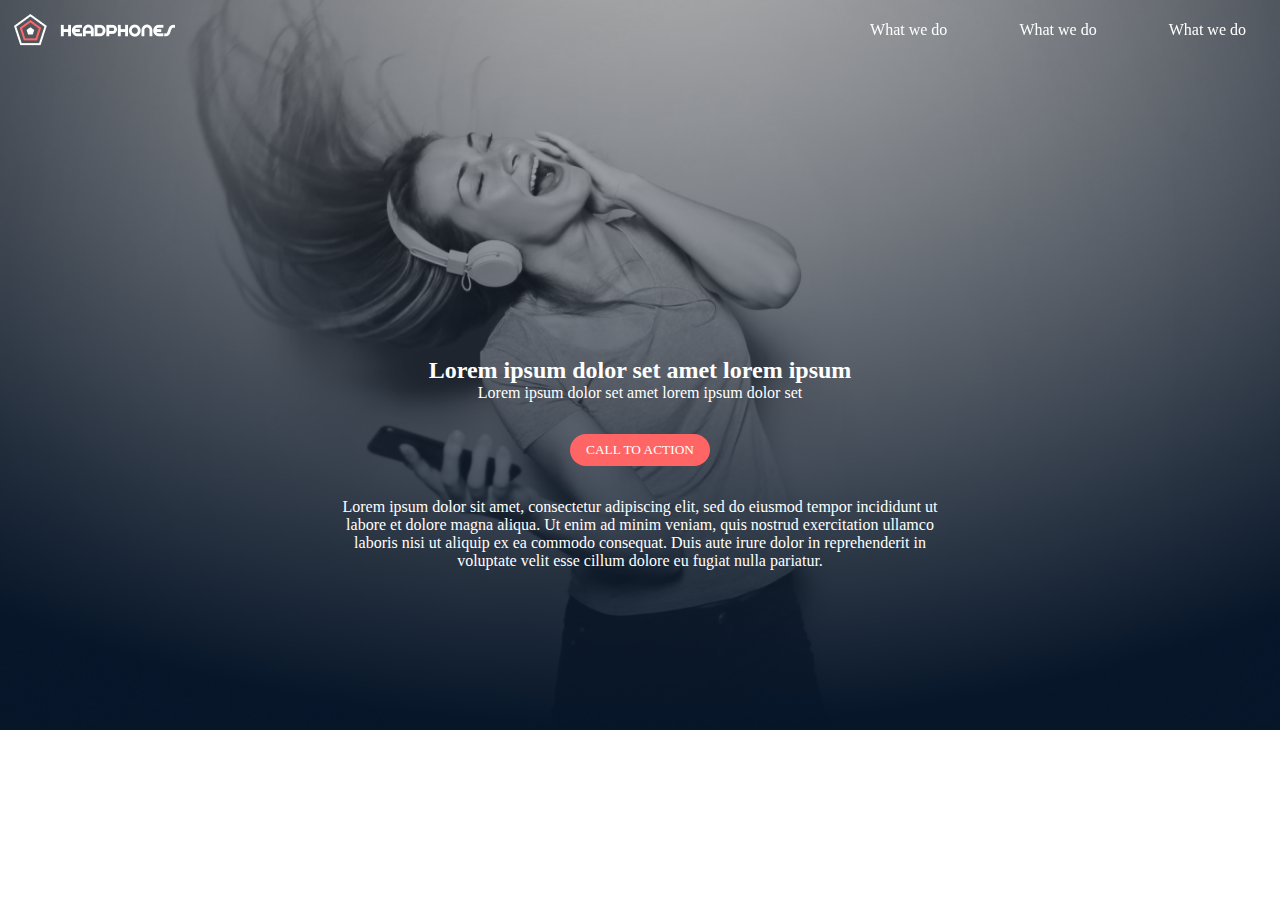
<file: headphones/index.html>
<!DOCTYPE html>
<html lang="en">
<head>
    <meta charset="UTF-8">
    <meta name="viewport" content="width=device-width, initial-scale=1.0">
    <title>Headphones</title>
    <link href="styles.css" rel="stylesheet">
    <!-- Link to Google Material Icons-->
    <link href="https://fonts.googleapis.com/icon?family=Material+Icons"
      rel="stylesheet">
</head>
<body>
    <section class="hero-section">
        <header>
            <img src="./images/Vector.png" alt="logo">
                <nav>
                
                    <ul class="navbar">
                        <li><a href="">What we do</a></li>
                        <li><a href="">What we do</a></li>
                        <li><a href="">What we do</a></li>
                    </ul>
                    
                    <span>
                        <i class="material-icons" id="hamburger">menu</i>
                    </span>
                    
                </nav>
               
        </header>

        <section class="hero-text">
            <h2>
                Lorem ipsum dolor set amet lorem ipsum
            </h2>
            <p class="minor-hero-text">Lorem ipsum dolor set amet lorem ipsum dolor set</p>
            <button>CALL TO ACTION</button>
            <P class="main-hero-text">
                Lorem ipsum dolor sit amet, consectetur adipiscing elit, 
                sed do eiusmod tempor incididunt ut <br> 
                labore et dolore magna aliqua. Ut enim ad minim veniam, 
                quis nostrud exercitation ullamco <br>
                laboris nisi ut aliquip ex ea commodo consequat. 
                Duis aute irure dolor in reprehenderit in <br>
                voluptate velit esse cillum dolore eu fugiat nulla pariatur.
            </P>
        </section>
    </section>
    <!-- <section class="what-we-do">
        <div class="what-we-do-text">
            <h3>What we do</h3>
            <p class="icon-text">Lorem ipsum dolor sit amet, consectetur adipiscing elit, sed do eiusmod tempor incididunt ut 
               labore et dolore magna aliqua. Ut enim ad minim veniam, quis nostrud exercitation ullamco 
               laboris nisi ut aliquip ex ea commodo consequat. Duis aute irure dolor in reprehenderit in 
               voluptate velit esse cillum dolore eu fugiat nulla pariatur.
            </p>
        </div>
        <div class="what-we-do-icons">
            <div class="icons">
                <img src="./images/sound-frecuency.png" alt="sound-frecuency">
                <h4>Lorem ipsum</h4>
                <p class="icon-text">Lorem ipsum dolor sit amet,<br> consectetur adipiscing elit.</p>
            </div>
            <div class="icons">
                <img src="./images/video.png" alt="video-icon">
                <h4>Lorem ipsum</h4>
                <p class="icon-text">Lorem ipsum dolor sit amet,<br> consectetur adipiscing elit.</p>
            </div>
            <div class="icons">
                <img src="./images/music.png" alt="music-icon">
                <h4>Lorem ipsum</h4>
                <p class="icon-text">Lorem ipsum dolor sit amet,<br> consectetur adipiscing elit.</p>
            </div>
            <div class="icons">
                <img src="./images/hearing.png" alt="hearing-icon">
                <h4>Lorem ipsum</h4>
                <p class="icon-text">Lorem ipsum dolor sit amet,<br>
                    consectetur adipiscing elit.
                </p>
            </div>
        </div>
    </section>
   -->
</body>
</html>
</file>
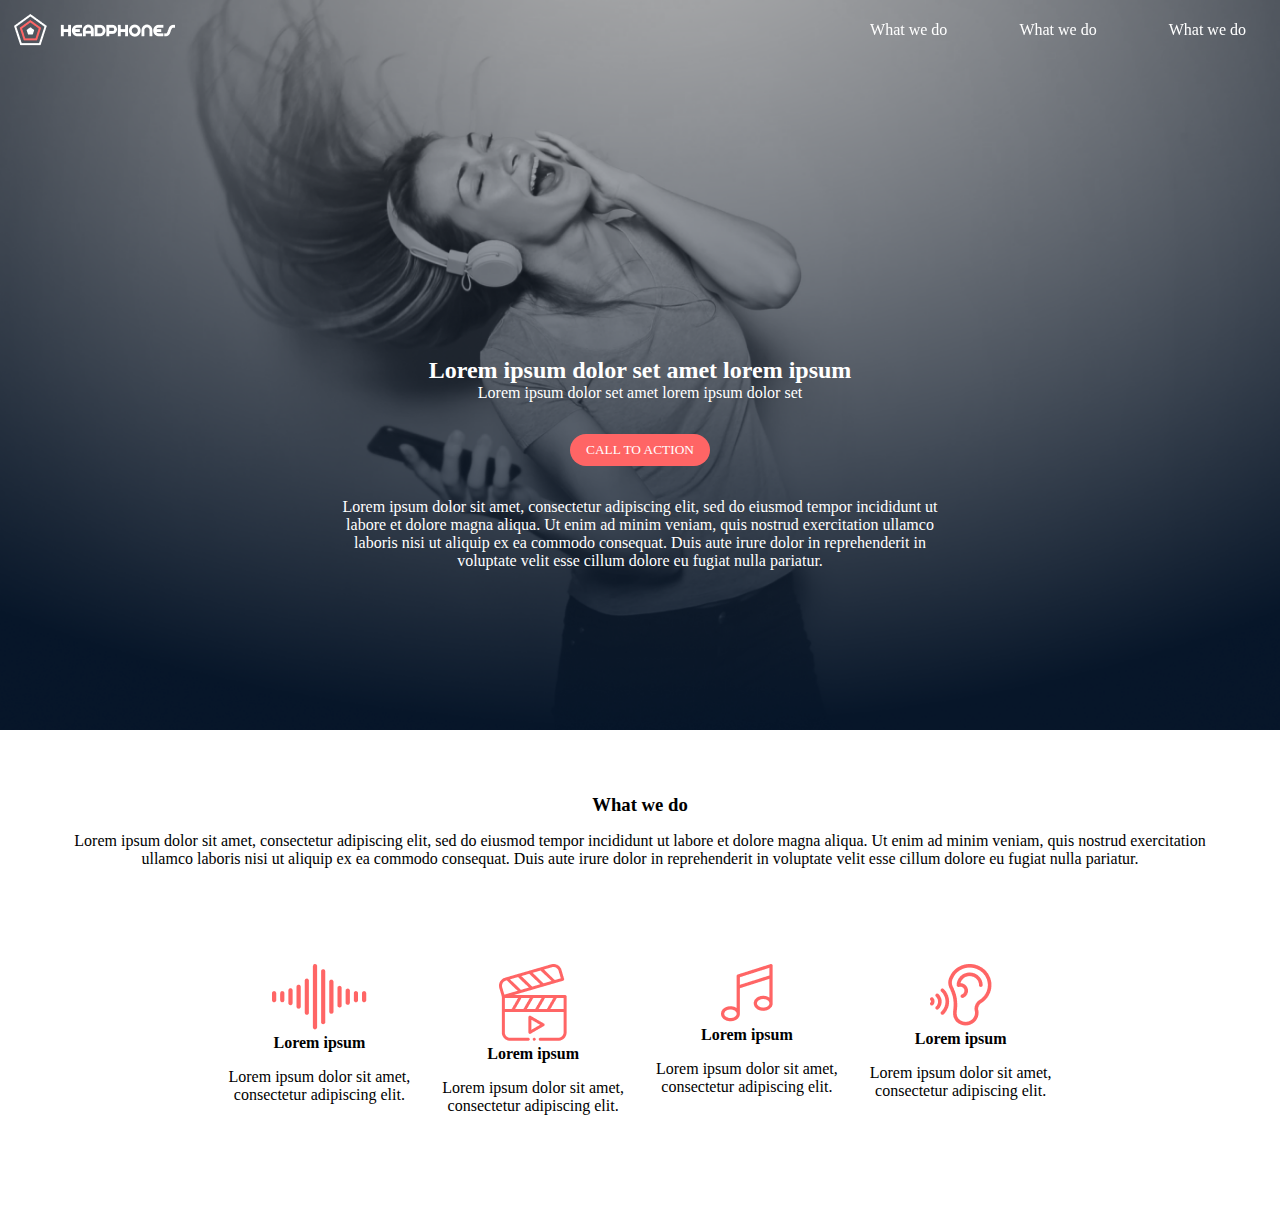
<file: headphones/1-index.html>
<!DOCTYPE html>
<html lang="en">
<head>
    <meta charset="UTF-8">
    <meta name="viewport" content="width=device-width, initial-scale=1.0">
    <title>Headphones</title>
    <link rel="stylesheet" href="1-styles.css">
    <!-- Link to Google Material Icons-->
    <link href="https://fonts.googleapis.com/icon?family=Material+Icons"
      rel="stylesheet">
</head>
<body>
    <section class="hero-section">
        <header>
            <img src="./images/Vector.png" alt="logo">
                <nav>
                
                    <ul class="navbar">
                        <li><a href="">What we do</a></li>
                        <li><a href="">What we do</a></li>
                        <li><a href="">What we do</a></li>
                    </ul>
                    
                    <span>
                        <i class="material-icons" id="hamburger">menu</i>
                    </span>
                    
                </nav>
               
        </header>

        <section class="hero-text">
            <h2>
                Lorem ipsum dolor set amet lorem ipsum
            </h2>
            <p class="minor-hero-text">Lorem ipsum dolor set amet lorem ipsum dolor set</p>
            <button>CALL TO ACTION</button>
            <P class="main-hero-text">
                Lorem ipsum dolor sit amet, consectetur adipiscing elit, 
                sed do eiusmod tempor incididunt ut <br> 
                labore et dolore magna aliqua. Ut enim ad minim veniam, 
                quis nostrud exercitation ullamco <br>
                laboris nisi ut aliquip ex ea commodo consequat. 
                Duis aute irure dolor in reprehenderit in <br>
                voluptate velit esse cillum dolore eu fugiat nulla pariatur.
            </P>
        </section>
    </section>
    <section class="what-we-do">
        <div class="what-we-do-text">
            <h3>What we do</h3>
            <p class="icon-text">Lorem ipsum dolor sit amet, consectetur adipiscing elit, sed do eiusmod tempor incididunt ut 
               labore et dolore magna aliqua. Ut enim ad minim veniam, quis nostrud exercitation ullamco 
               laboris nisi ut aliquip ex ea commodo consequat. Duis aute irure dolor in reprehenderit in 
               voluptate velit esse cillum dolore eu fugiat nulla pariatur.
            </p>
        </div>
        <div class="what-we-do-icons">
            <div class="icons">
                <img src="./images/sound-frecuency.png" alt="sound-frecuency">
                <h4>Lorem ipsum</h4>
                <p class="icon-text">Lorem ipsum dolor sit amet,<br> consectetur adipiscing elit.</p>
            </div>
            <div class="icons">
                <img src="./images/video.png" alt="video-icon">
                <h4>Lorem ipsum</h4>
                <p class="icon-text">Lorem ipsum dolor sit amet,<br> consectetur adipiscing elit.</p>
            </div>
            <div class="icons">
                <img src="./images/music.png" alt="music-icon">
                <h4>Lorem ipsum</h4>
                <p class="icon-text">Lorem ipsum dolor sit amet,<br> consectetur adipiscing elit.</p>
            </div>
            <div class="icons">
                <img src="./images/hearing.png" alt="hearing-icon">
                <h4>Lorem ipsum</h4>
                <p class="icon-text">Lorem ipsum dolor sit amet,<br>
                    consectetur adipiscing elit.
                </p>
            </div>
        </div>
    </section>
  
</body>
</html>
</file>
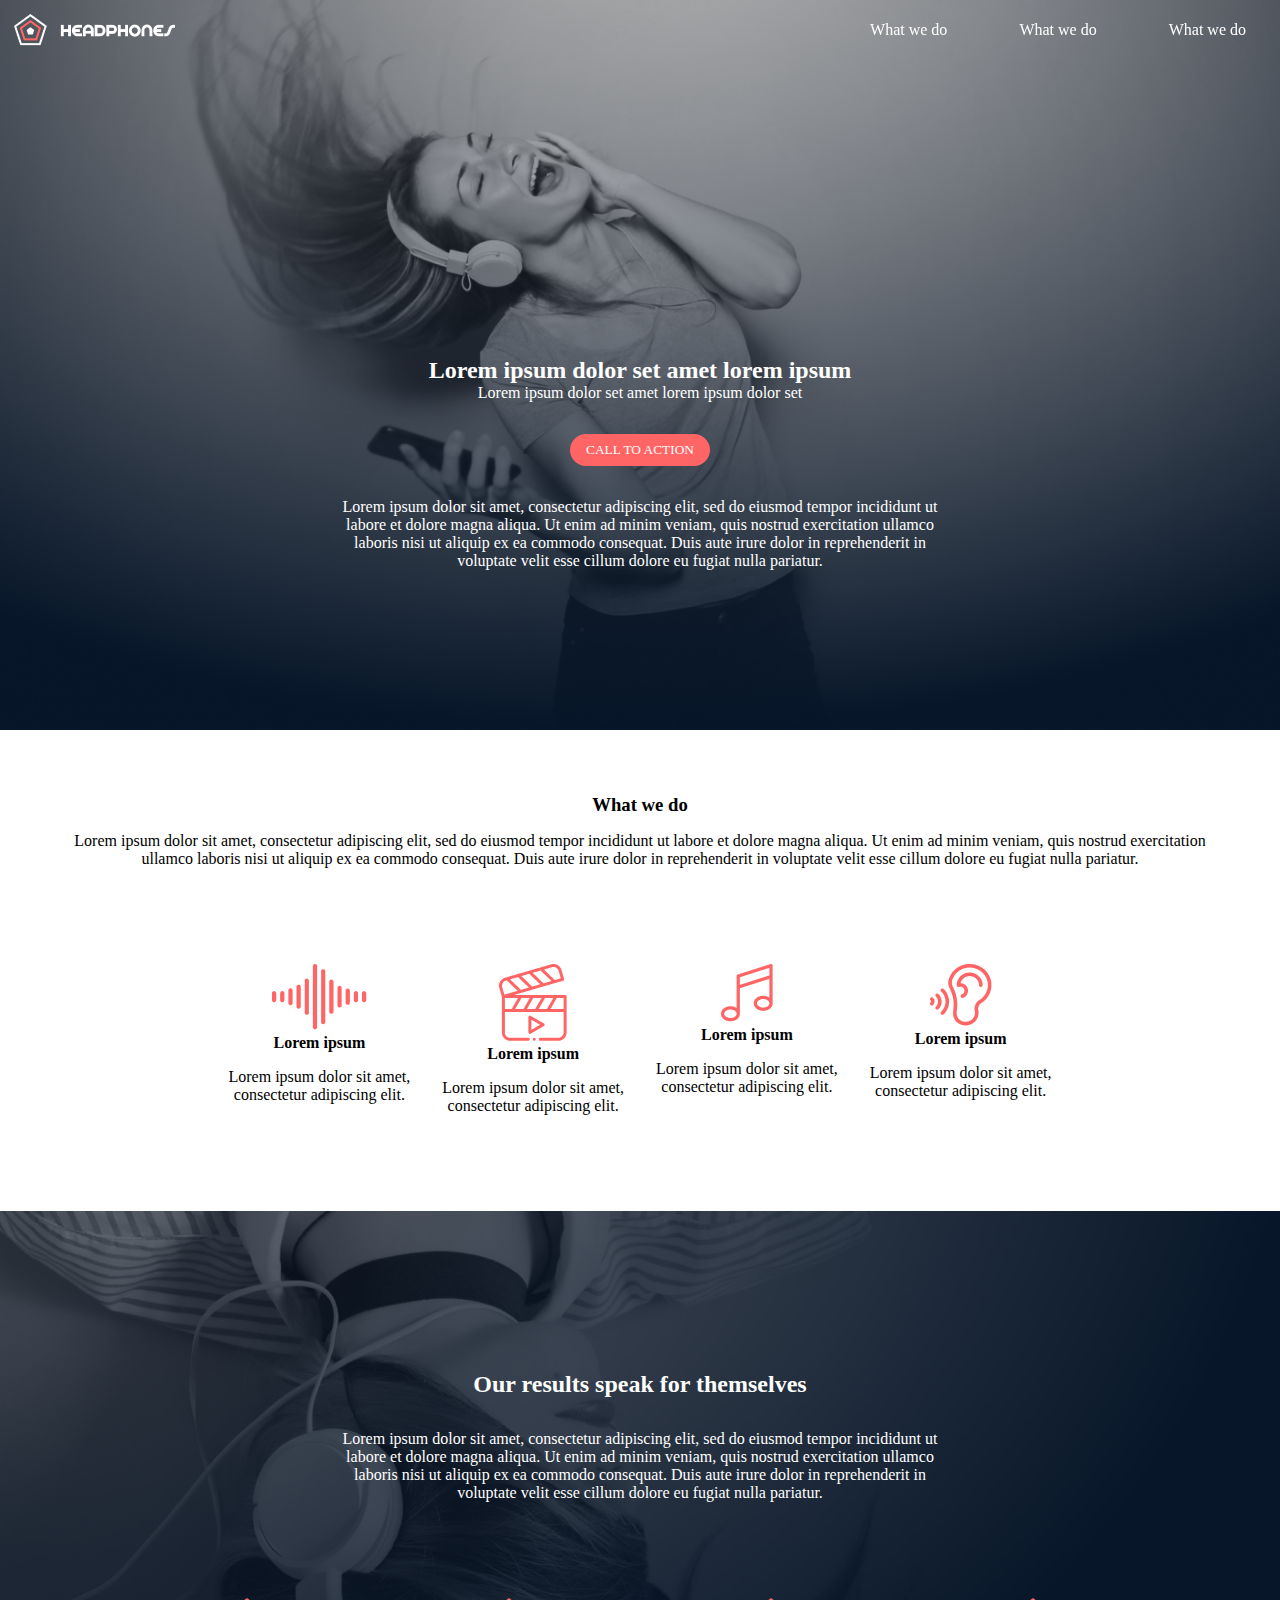
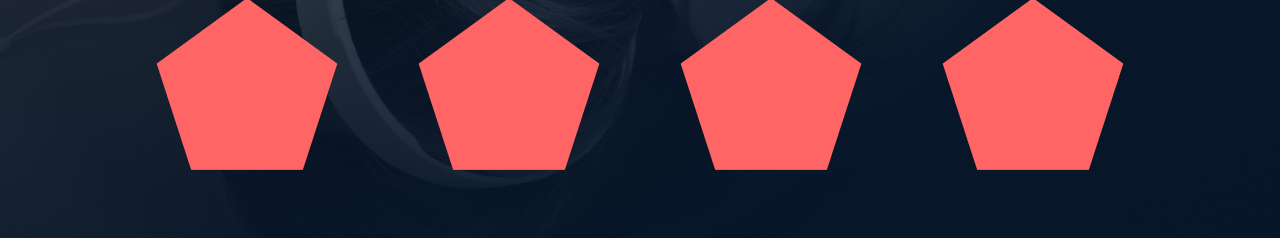
<file: headphones/2-index.html>
<!DOCTYPE html>
<html lang="en">
<head>
    <meta charset="UTF-8">
    <meta name="viewport" content="width=device-width, initial-scale=1.0">
    <title>Headphones</title>
    <link rel="stylesheet" href="2-styles.css">
    <!-- Link to Google Material Icons-->
    <link href="https://fonts.googleapis.com/icon?family=Material+Icons"
      rel="stylesheet">
</head>
<body>
    <section class="hero-section">
        <header>
            <img src="./images/Vector.png" alt="logo">
                <nav>
                
                    <ul class="navbar">
                        <li><a href="">What we do</a></li>
                        <li><a href="">What we do</a></li>
                        <li><a href="">What we do</a></li>
                    </ul>
                    
                    <span>
                        <i class="material-icons" id="hamburger">menu</i>
                    </span>
                    
                </nav>
               
        </header>

        <section class="hero-text">
            <h2 class="hero-text-h2">
                Lorem ipsum dolor set amet lorem ipsum
            </h2>
            <p class="minor-hero-text">Lorem ipsum dolor set amet lorem ipsum dolor set</p>
            <button>CALL TO ACTION</button>
            <P class="main-hero-text">
                Lorem ipsum dolor sit amet, consectetur adipiscing elit, 
                sed do eiusmod tempor incididunt ut <br> 
                labore et dolore magna aliqua. Ut enim ad minim veniam, 
                quis nostrud exercitation ullamco <br>
                laboris nisi ut aliquip ex ea commodo consequat. 
                Duis aute irure dolor in reprehenderit in <br>
                voluptate velit esse cillum dolore eu fugiat nulla pariatur.
            </P>
        </section>
    </section>
    <section class="what-we-do">
        <div class="what-we-do-text">
            <h3>What we do</h3>
            <p class="icon-text">Lorem ipsum dolor sit amet, consectetur adipiscing elit, sed do eiusmod tempor incididunt ut 
               labore et dolore magna aliqua. Ut enim ad minim veniam, quis nostrud exercitation ullamco 
               laboris nisi ut aliquip ex ea commodo consequat. Duis aute irure dolor in reprehenderit in 
               voluptate velit esse cillum dolore eu fugiat nulla pariatur.
            </p>
        </div>
        <div class="what-we-do-icons">
            <div class="icons">
                <img src="./images/sound-frecuency.png" alt="sound-frecuency">
                <h4>Lorem ipsum</h4>
                <p class="icon-text">Lorem ipsum dolor sit amet,<br> consectetur adipiscing elit.</p>
            </div>
            <div class="icons">
                <img src="./images/video.png" alt="video-icon">
                <h4>Lorem ipsum</h4>
                <p class="icon-text">Lorem ipsum dolor sit amet,<br> consectetur adipiscing elit.</p>
            </div>
            <div class="icons">
                <img src="./images/music.png" alt="music-icon">
                <h4>Lorem ipsum</h4>
                <p class="icon-text">Lorem ipsum dolor sit amet,<br> consectetur adipiscing elit.</p>
            </div>
            <div class="icons">
                <img src="./images/hearing.png" alt="hearing-icon">
                <h4>Lorem ipsum</h4>
                <p class="icon-text">Lorem ipsum dolor sit amet,<br>
                    consectetur adipiscing elit.
                </p>
            </div>
        </div>
    </section>
    <section class="our-results">
        <div class="our-results-text">
            <h2 class="our-results-h2">
                Our results speak for themselves
            </h2>
            <p>
                Lorem ipsum dolor sit amet, consectetur adipiscing elit, sed do eiusmod tempor incididunt ut <br>
                labore et dolore magna aliqua. Ut enim ad minim veniam, quis nostrud exercitation ullamco <br>
                laboris nisi ut aliquip ex ea commodo consequat. Duis aute irure dolor in reprehenderit in <br>
                voluptate velit esse cillum dolore eu fugiat nulla pariatur.
            </p>
        </div>
        <div class="our-results-images">
            <div>
                <img src="./images/Polygon.png" alt="Polygon">
                <!-- <div class="overlay-text">
                    <p>+2%</p>
                    <p>Lorem ipsum dolor</p>
                </div>  -->
            </div>
            <div>
                <img src="./images/Polygon.png" alt="Polygon">
                <!-- <div class="overlay-text">
                    <p>+2%</p>
                    <p>Lorem ipsum dolor</p>
                </div>  -->
            </div>
            <div>
                <img src="./images/Polygon.png" alt="Polygon">
                <!-- <div class="overlay-text">
                    <p>+2%</p>
                    <p>Lorem ipsum dolor</p>
                </div>  -->
            </div>
            <div>
                <img src="./images/Polygon.png" alt="Polygon">
                <!-- <div class="overlay-text">
                    <p>+2%</p>
                    <p>Lorem ipsum dolor</p>
                </div>   -->
            </div>
        </div>
    </section>
</body>
</html>
</file>
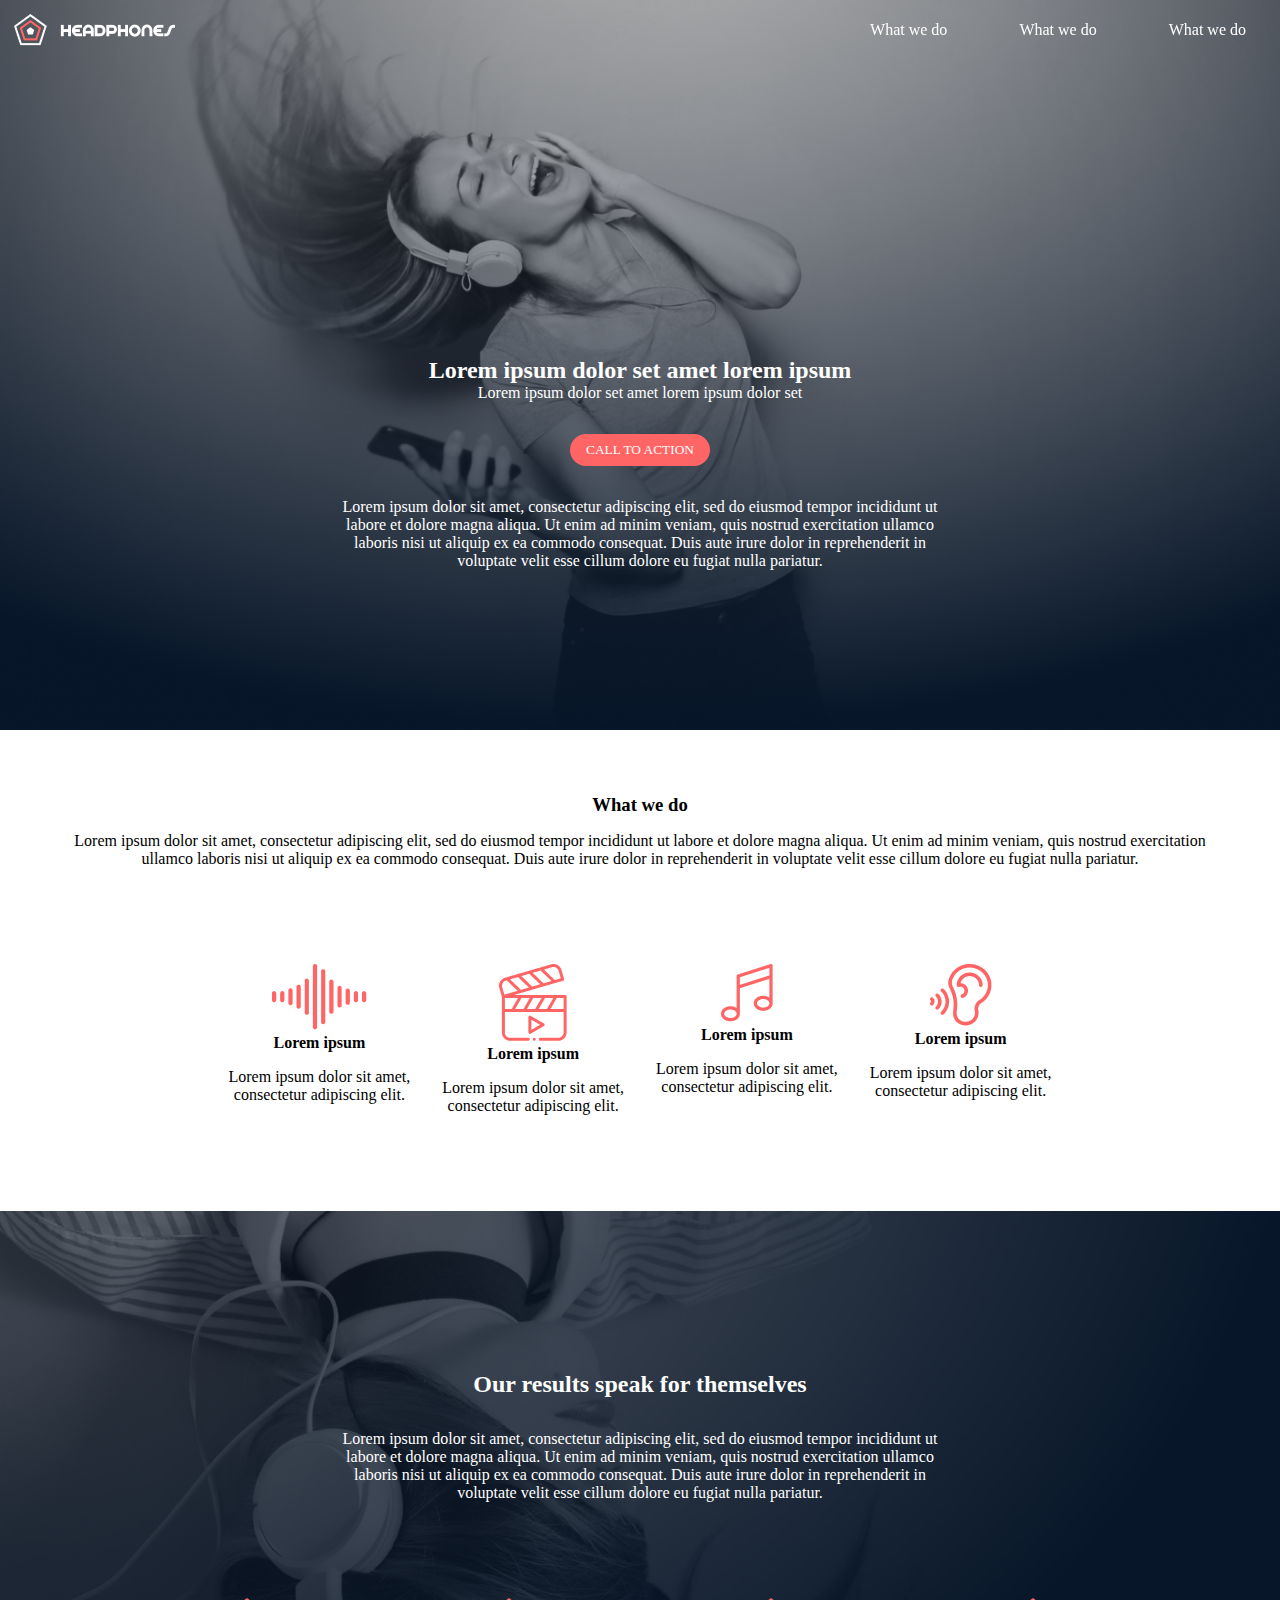
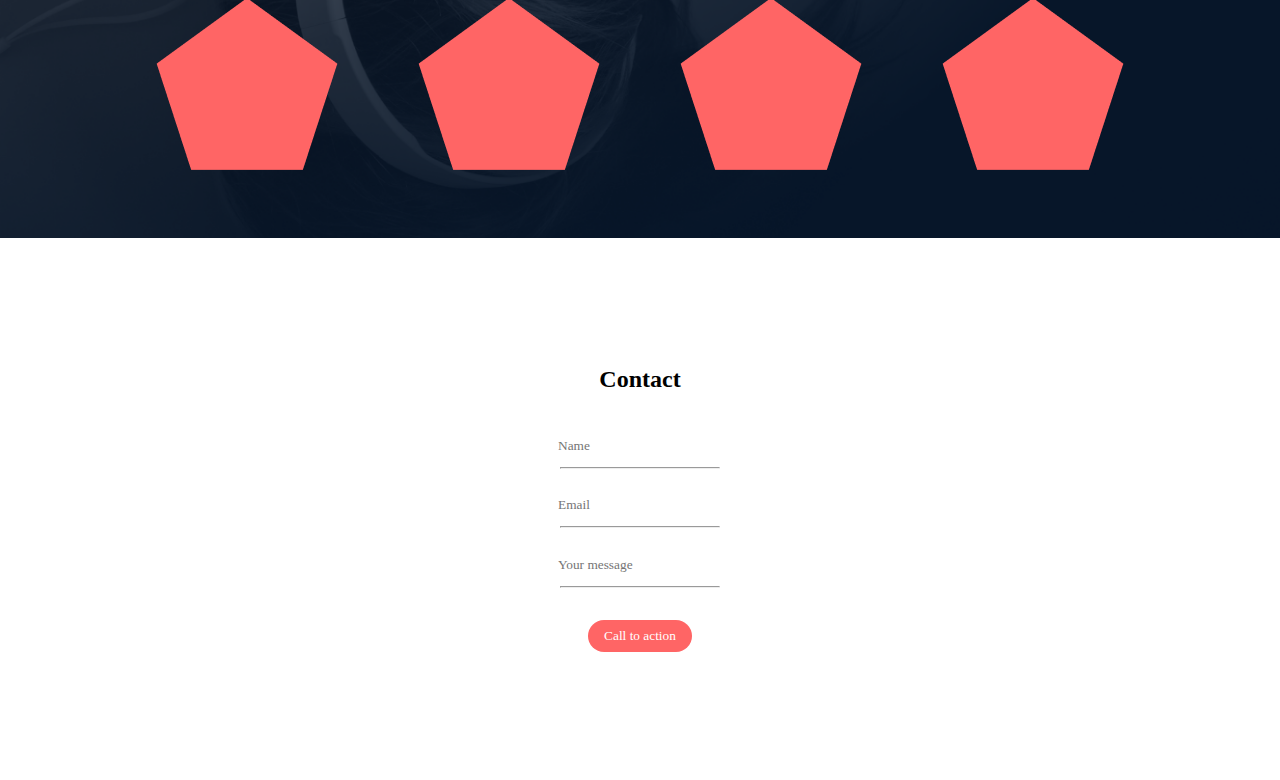
<file: headphones/3-index.html>
<!DOCTYPE html>
<html lang="en">
<head>
    <meta charset="UTF-8">
    <meta name="viewport" content="width=device-width, initial-scale=1.0">
    <title>Headphones</title>
    <link rel="stylesheet" href="3-styles.css">
    <!-- Link to Google Material Icons-->
    <link href="https://fonts.googleapis.com/icon?family=Material+Icons"
      rel="stylesheet">
</head>
<body>
    <section class="hero-section">
        <header>
            <img src="./images/Vector.png" alt="logo">
                <nav>
                
                    <ul class="navbar">
                        <li><a href="">What we do</a></li>
                        <li><a href="">What we do</a></li>
                        <li><a href="">What we do</a></li>
                    </ul>
                    
                    <span>
                        <i class="material-icons" id="hamburger">menu</i>
                    </span>
                    
                </nav>
               
        </header>

        <section class="hero-text">
            <h2 class="hero-text-h2">
                Lorem ipsum dolor set amet lorem ipsum
            </h2>
            <p class="minor-hero-text">Lorem ipsum dolor set amet lorem ipsum dolor set</p>
            <button>CALL TO ACTION</button>
            <P class="main-hero-text">
                Lorem ipsum dolor sit amet, consectetur adipiscing elit, 
                sed do eiusmod tempor incididunt ut <br> 
                labore et dolore magna aliqua. Ut enim ad minim veniam, 
                quis nostrud exercitation ullamco <br>
                laboris nisi ut aliquip ex ea commodo consequat. 
                Duis aute irure dolor in reprehenderit in <br>
                voluptate velit esse cillum dolore eu fugiat nulla pariatur.
            </P>
        </section>
    </section>
    <section class="what-we-do">
        <div class="what-we-do-text">
            <h3>What we do</h3>
            <p class="icon-text">Lorem ipsum dolor sit amet, consectetur adipiscing elit, sed do eiusmod tempor incididunt ut 
               labore et dolore magna aliqua. Ut enim ad minim veniam, quis nostrud exercitation ullamco 
               laboris nisi ut aliquip ex ea commodo consequat. Duis aute irure dolor in reprehenderit in 
               voluptate velit esse cillum dolore eu fugiat nulla pariatur.
            </p>
        </div>
        <div class="what-we-do-icons">
            <div class="icons">
                <img src="./images/sound-frecuency.png" alt="sound-frecuency">
                <h4>Lorem ipsum</h4>
                <p class="icon-text">Lorem ipsum dolor sit amet,<br> consectetur adipiscing elit.</p>
            </div>
            <div class="icons">
                <img src="./images/video.png" alt="video-icon">
                <h4>Lorem ipsum</h4>
                <p class="icon-text">Lorem ipsum dolor sit amet,<br> consectetur adipiscing elit.</p>
            </div>
            <div class="icons">
                <img src="./images/music.png" alt="music-icon">
                <h4>Lorem ipsum</h4>
                <p class="icon-text">Lorem ipsum dolor sit amet,<br> consectetur adipiscing elit.</p>
            </div>
            <div class="icons">
                <img src="./images/hearing.png" alt="hearing-icon">
                <h4>Lorem ipsum</h4>
                <p class="icon-text">Lorem ipsum dolor sit amet,<br>
                    consectetur adipiscing elit.
                </p>
            </div>
        </div>
    </section>
    <section class="our-results">
        <div class="our-results-text">
            <h2 class="our-results-h2">
                Our results speak for themselves
            </h2>
            <p>
                Lorem ipsum dolor sit amet, consectetur adipiscing elit, sed do eiusmod tempor incididunt ut <br>
                labore et dolore magna aliqua. Ut enim ad minim veniam, quis nostrud exercitation ullamco <br>
                laboris nisi ut aliquip ex ea commodo consequat. Duis aute irure dolor in reprehenderit in <br>
                voluptate velit esse cillum dolore eu fugiat nulla pariatur.
            </p>
        </div>
        <div class="our-results-images">
            <div>
                <img src="./images/Polygon.png" alt="Polygon">
                <!-- <div class="overlay-text">
                    <p>+2%</p>
                    <p>Lorem ipsum dolor</p>
                </div>  -->
            </div>
            <div>
                <img src="./images/Polygon.png" alt="Polygon">
                <!-- <div class="overlay-text">
                    <p>+2%</p>
                    <p>Lorem ipsum dolor</p>
                </div>  -->
            </div>
            <div>
                <img src="./images/Polygon.png" alt="Polygon">
                <!-- <div class="overlay-text">
                    <p>+2%</p>
                    <p>Lorem ipsum dolor</p>
                </div>  -->
            </div>
            <div>
                <img src="./images/Polygon.png" alt="Polygon">
                <!-- <div class="overlay-text">
                    <p>+2%</p>
                    <p>Lorem ipsum dolor</p>
                </div>   -->
            </div>
        </div>
    </section>
    <section class="contact">
        <div class="contact-content">
            <h2 class="contact-h2">Contact</h2>

                    <input  type="text" placeholder="Name" />
                
                
                <hr class="line">
            
            
                <input  type="text" placeholder="Email" />
                <hr class="line">
            
           
                <input  type="text" placeholder="Your message" />
                <hr class="line">
            
            
            <button class="call-to-action-btn">
                Call to action
            </button>
        </div>
    </section>
</body>
</html>
</file>
<file: headphones/styles.css>
* {
    margin: 0;
    padding: 0;
    box-sizing: border-box;
    text-decoration: none;
    list-style: none;
    font-family: "Source Sans Pro";
}

:root {
    --text-color: #ffffff;
    --secondary-text-color: #000000;
    --main-color: #FF6565;
}

/* Styling the Hero section */
.hero-section {
    display: flex;
    width: 100vw;
    justify-content: center;
    background-image: url("./images/background.png");
    background-repeat: no-repeat;
    background-size: cover;
    background-position: center;
    padding-bottom: 8rem;
}

header {
    position: fixed;
    width: 100%;
    top: 0;
    right: 0;
    display: flex;
    align-items: center;
    padding:1rem 8rem;
    justify-content: space-between;

}

nav {
    display: flex;
}


ul {
    display: flex;
    color: var(--text-color);
    gap: 2rem;
}

a {
    color: #ffffff;
}

#hamburger {
    color: var(--text-color);
    display: none;
}

@media (max-width:1280px) {
    header {
        padding: 14px;
        transition: .2s;
    }
    nav a {
        padding: 5px 0;
        margin: 0px 20px;
    }
}

@media (max-width: 1090px) {
    #hamburger {
        display: block;
    }

    .navbar {
        position:absolute;
        top: 100%;
        right: -100%;
        width: 270px;
        height: 29vh;
        background: var(--main-color);
        display: flex;
        flex-direction: column;
        justify-content: flex-start;
        border-radius: 10px;
        transition: all .50s ease;
    }

    .navbar a:hover {
        color: var(--secondary-text-color);
        transform: translateY(5px);
    }

    .navbar a.active {
        color: var(--text-color);
    }

    .navbar.open {
        right: 2%;
    }
}
.hero-text {
    display: flex;
    flex-direction: column;
    justify-content: center;
    align-items: center; 
}

h2 {
    padding-top: 60%;
    color: var(--text-color);
}

p {
    padding-bottom: 2rem;
    text-align: center;
    color: var(--text-color);
   
}

button {
    padding: 0.5rem 1rem;
    border: none;
    border-radius: 50px;
    color: var(--text-color);
    background-color: var(--main-color);
}

.main-hero-text {
    padding-top: 2rem;
}

/* To create shadow effecct on the text before the button */
/* .minor-hero-text {
    text-shadow: 2px solid #000000;
} */

/* Styling what-we-do-section */
/* .what-we-do {
    display: flex;
    flex-direction: column;
    justify-content: center;
    align-items: center;
    text-align: center;
    padding: 4rem;

} */
/* .icons {
    gap: 1rem;
} */
/* .icon-text {
    color: var(--secondary-text-color);
    text-align: center;
    
} */

/* .what-we-do-icons {
    padding-top: 4rem;
    display: flex;
    gap: 2rem;
}

h4 {
    padding-bottom: 1rem;
}

h3 {
    padding-bottom: 1rem;
} */
</file>
<file: headphones/1-styles.css>
* {
    margin: 0;
    padding: 0;
    box-sizing: border-box;
    text-decoration: none;
    list-style: none;
    font-family: "Source Sans Pro";
}

:root {
    --text-color: #ffffff;
    --secondary-text-color: #000000;
    --main-color: #FF6565;
}

/* Styling the Hero section */
.hero-section {
    display: flex;
    width: 100vw;
    justify-content: center;
    background-image: url("./images/background.png");
    background-repeat: no-repeat;
    background-size: cover;
    background-position: center;
    padding-bottom: 8rem;
}

header {
    position: fixed;
    width: 100%;
    top: 0;
    right: 0;
    display: flex;
    align-items: center;
    padding:1rem 8rem;
    justify-content: space-between;

}

nav {
    display: flex;
}


ul {
    display: flex;
    color: var(--text-color);
    gap: 2rem;
}

a {
    color: #ffffff;
}

#hamburger {
    color: var(--text-color);
    display: none;
}

@media (max-width:1280px) {
    header {
        padding: 14px;
        transition: .2s;
    }
    nav a {
        padding: 5px 0;
        margin: 0px 20px;
    }
}

@media (max-width: 1090px) {
    #hamburger {
        display: block;
    }

    .navbar {
        position:absolute;
        top: 100%;
        right: -100%;
        width: 270px;
        height: 29vh;
        background: var(--main-color);
        display: flex;
        flex-direction: column;
        justify-content: flex-start;
        border-radius: 10px;
        transition: all .50s ease;
    }

    .navbar a:hover {
        color: var(--secondary-text-color);
        transform: translateY(5px);
    }

    .navbar a.active {
        color: var(--text-color);
    }

    .navbar.open {
        right: 2%;
    }
}
.hero-text {
    display: flex;
    flex-direction: column;
    justify-content: center;
    align-items: center; 
}

h2 {
    padding-top: 60%;
    color: var(--text-color);
}

p {
    padding-bottom: 2rem;
    text-align: center;
    color: var(--text-color);
   
}

button {
    padding: 0.5rem 1rem;
    border: none;
    border-radius: 50px;
    color: var(--text-color);
    background-color: var(--main-color);
}

.main-hero-text {
    padding-top: 2rem;
}

/* To create shadow effecct on the text before the button */
.minor-hero-text {
    text-shadow: 2px solid #000000;
}

/* Styling what-we-do-section */
.what-we-do {
    display: flex;
    flex-direction: column;
    justify-content: center;
    align-items: center;
    text-align: center;
    padding: 4rem;

}
.icons {
    gap: 1rem;
} 

.icon-text {
    color: var(--secondary-text-color);
    text-align: center;
    
}

.what-we-do-icons {
    padding-top: 4rem;
    display: flex;
    gap: 2rem;
}

h4 {
    padding-bottom: 1rem;
}

h3 {
    padding-bottom: 1rem;
}
</file>
<file: headphones/2-styles.css>
* {
    margin: 0;
    padding: 0;
    box-sizing: border-box;
    text-decoration: none;
    list-style: none;
    font-family: "Source Sans Pro";
}

:root {
    --text-color: #ffffff;
    --secondary-text-color: #000000;
    --main-color: #FF6565;
}

/* Styling the Hero section */
.hero-section {
    display: flex;
    width: 100vw;
    justify-content: center;
    background-image: url("./images/background.png");
    background-repeat: no-repeat;
    background-size: cover;
    background-position: center;
    padding-bottom: 8rem;
}

header {
    position: fixed;
    width: 100%;
    top: 0;
    right: 0;
    display: flex;
    align-items: center;
    padding:1rem 8rem;
    justify-content: space-between;

}

nav {
    display: flex;
}


ul {
    display: flex;
    color: var(--text-color);
    gap: 2rem;
}

a {
    color: #ffffff;
}

#hamburger {
    color: var(--text-color);
    display: none;
}

@media (max-width:1280px) {
    header {
        padding: 14px;
        transition: .2s;
    }
    nav a {
        padding: 5px 0;
        margin: 0px 20px;
    }
}

@media (max-width: 1090px) {
    #hamburger {
        display: block;
    }

    .navbar {
        position:absolute;
        top: 100%;
        right: -100%;
        width: 270px;
        height: 29vh;
        background: var(--main-color);
        display: flex;
        flex-direction: column;
        justify-content: flex-start;
        border-radius: 10px;
        transition: all .50s ease;
    }

    .navbar a:hover {
        color: var(--secondary-text-color);
        transform: translateY(5px);
    }

    .navbar a.active {
        color: var(--text-color);
    }

    .navbar.open {
        right: 2%;
    }
}
.hero-text {
    display: flex;
    flex-direction: column;
    justify-content: center;
    align-items: center; 
}

.hero-text-h2 {
    padding-top: 60%;
   
}
h2 {
    text-align: center;
    color: var(--text-color);
}
p {
    padding-bottom: 2rem;
    text-align: center;
    color: var(--text-color);
   
}

button {
    padding: 0.5rem 1rem;
    border: none;
    border-radius: 50px;
    color: var(--text-color);
    background-color: var(--main-color);
}

.main-hero-text {
    padding-top: 2rem;
}

/* To create shadow effecct on the text before the button */
.minor-hero-text {
    text-shadow: 2px solid #000000;
}

/* Styling what-we-do-section */
.what-we-do {
    display: flex;
    flex-direction: column;
    justify-content: center;
    align-items: center;
    text-align: center;
    padding: 4rem;

}
.icons {
    gap: 1rem;
} 

.icon-text {
    color: var(--secondary-text-color);
    text-align: center;
    
}

.what-we-do-icons {
    padding-top: 4rem;
    display: flex;
    gap: 2rem;
}

h4 {
    padding-bottom: 1rem;
}

h3 {
    padding-bottom: 1rem;
}

/* Styling our-results-section */
.our-results {
    display: flex;
    flex-direction: column;
    justify-content: center;
    align-items: center;
    width: 100vw;
    background-image: url("./images/our-results-background.png");
    background-repeat: no-repeat;
    background-size: cover;
    background-position: center;
    padding: 8rem 4rem 4rem 4rem;
}


.our-results-text {
    padding-bottom: 4rem;
}

.our-results-images {
    display: flex;
    justify-content: center;
    align-items: center;
    gap: 5rem;
}

.our-results-h2 {
    padding: 2rem 0;
}

/* .overlay-text {
    position: absolute;
} */
</file>
<file: headphones/3-styles.css>
* {
    margin: 0;
    padding: 0;
    box-sizing: border-box;
    text-decoration: none;
    list-style: none;
    font-family: "Source Sans Pro";
}

:root {
    --text-color: #ffffff;
    --secondary-text-color: #000000;
    --main-color: #FF6565;
}

/* Styling the Hero section */
.hero-section {
    display: flex;
    width: 100vw;
    justify-content: center;
    background-image: url("./images/background.png");
    background-repeat: no-repeat;
    background-size: cover;
    background-position: center;
    padding-bottom: 8rem;
}

header {
    position: fixed;
    width: 100%;
    top: 0;
    right: 0;
    display: flex;
    align-items: center;
    padding:1rem 8rem;
    justify-content: space-between;

}

nav {
    display: flex;
}


ul {
    display: flex;
    color: var(--text-color);
    gap: 2rem;
}

a {
    color: #ffffff;
}

#hamburger {
    color: var(--text-color);
    display: none;
}

@media (max-width:1280px) {
    header {
        padding: 14px;
        transition: .2s;
    }
    nav a {
        padding: 5px 0;
        margin: 0px 20px;
    }
}

@media (max-width: 1090px) {
    #hamburger {
        display: block;
    }

    .navbar {
        position:absolute;
        top: 100%;
        right: -100%;
        width: 270px;
        height: 29vh;
        background: var(--main-color);
        display: flex;
        flex-direction: column;
        justify-content: flex-start;
        border-radius: 10px;
        transition: all .50s ease;
    }

    .navbar a:hover {
        color: var(--secondary-text-color);
        transform: translateY(5px);
    }

    .navbar a.active {
        color: var(--text-color);
    }

    .navbar.open {
        right: 2%;
    }
}
.hero-text {
    display: flex;
    flex-direction: column;
    justify-content: center;
    align-items: center; 
}

.hero-text-h2 {
    padding-top: 60%;
   
}
h2 {
    text-align: center;
    color: var(--text-color);
}
p {
    padding-bottom: 2rem;
    text-align: center;
    color: var(--text-color);
   
}

button {
    padding: 0.5rem 1rem;
    border: none;
    border-radius: 50px;
    color: var(--text-color);
    background-color: var(--main-color);
}

.main-hero-text {
    padding-top: 2rem;
}

/* To create shadow effecct on the text before the button */
.minor-hero-text {
    text-shadow: 2px solid #000000;
}

/* Styling what-we-do-section */
.what-we-do {
    display: flex;
    flex-direction: column;
    justify-content: center;
    align-items: center;
    text-align: center;
    padding: 4rem;

}
.icons {
    gap: 1rem;
} 

.icon-text {
    color: var(--secondary-text-color);
    text-align: center;
    
}

.what-we-do-icons {
    padding-top: 4rem;
    display: flex;
    gap: 2rem;
}

h4 {
    padding-bottom: 1rem;
}

h3 {
    padding-bottom: 1rem;
}

/* Styling our-results-section */
.our-results {
    display: flex;
    flex-direction: column;
    justify-content: center;
    align-items: center;
    width: 100vw;
    background-image: url("./images/our-results-background.png");
    background-repeat: no-repeat;
    background-size: cover;
    background-position: center;
    padding: 8rem 4rem 4rem 4rem;
}


.our-results-text {
    padding-bottom: 4rem;
}

.our-results-images {
    display: flex;
    justify-content: center;
    align-items: center;
    gap: 5rem;
}

.our-results-h2 {
    padding: 2rem 0;
}

/* .overlay-text {
    position: absolute;
} */

/* Styling contact-section */

.contact {
    display: flex;
    flex-direction: column;
    justify-content: center;
    align-items: center;
    padding: 8rem;
}


input {
    padding: 0.8rem;
    border: none;

    /* &:click {
        border: none;
    } */
}
.contact-h2 {
    color: var(--secondary-text-color);
    padding-bottom: 2rem;
}   

.contact-content {
    display: flex;
    flex-direction: column;
    justify-content: center;
    align-items: center;
    /* gap: 1rem; */
}

.call-to-action-btn {
    margin-top: 1rem;
}

/* To create single line under each input */
.line {
    margin-bottom: 1rem;
    width: 160px;
  
}
</file>
